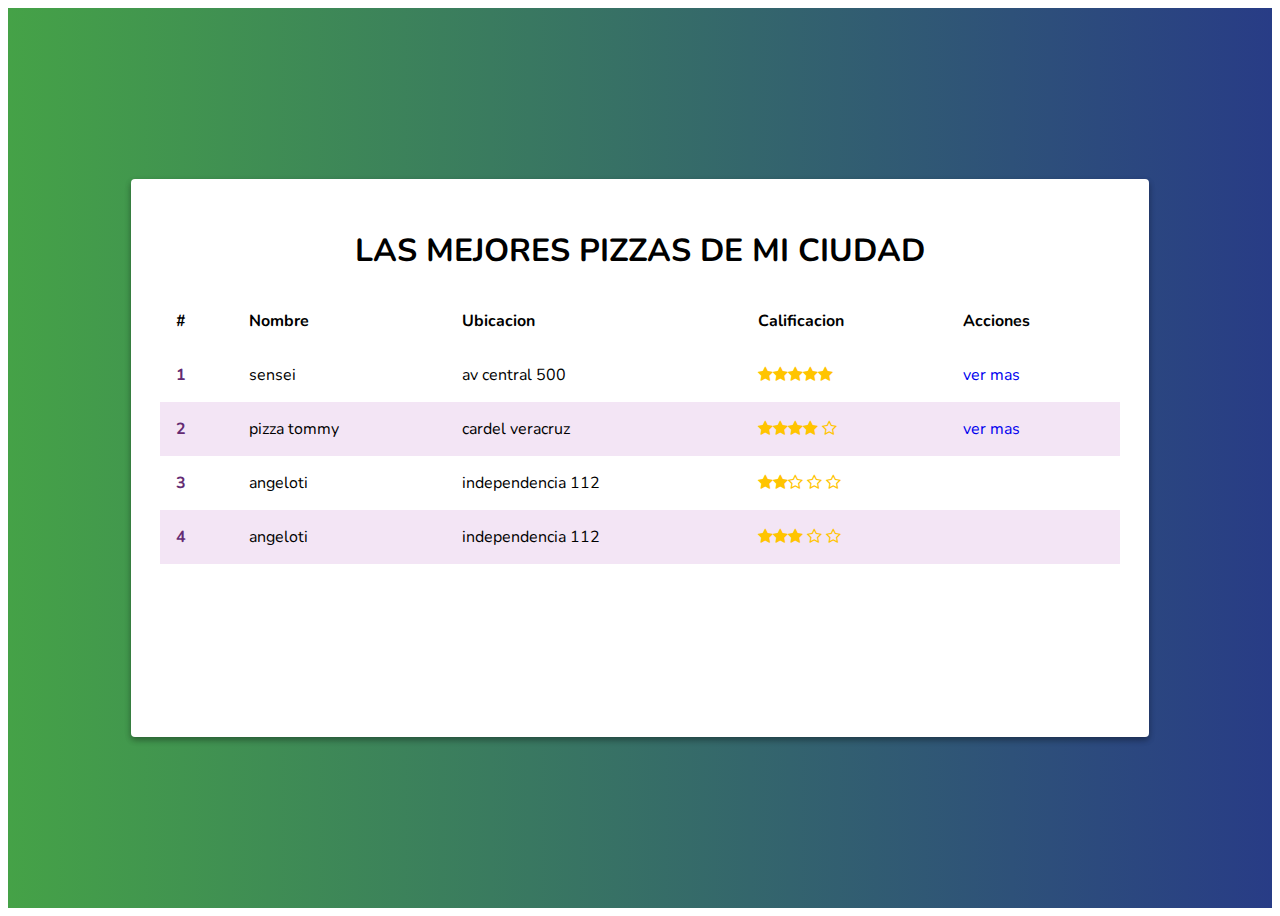
<file: index.html>
<!DOCTYPE html>
<html lang="en">
  <head>
    <meta charset="UTF-8" />
    <meta http-equiv="X-UA-Compatible" content="IE=edge" />
    <meta name="viewport" content="width=device-width, initial-scale=1.0" />
    <title>Las mejores pizzas de mi ciudad</title>
    <link rel="preconnect" href="https://fonts.gstatic.com" />
    <link
      href="https://fonts.googleapis.com/css2?family=Nunito:wght@300;400;700&display=swap"
      rel="stylesheet"
    />
    <link
      rel="stylesheet"
      href="https://necolas.github.io/normalize.css/8.0.1/normalize.css"
    />
    <link rel="stylesheet" href="./font-awesome/css/font-awesome.min.css" />
    <link rel="stylesheet" href="./assets/css/main.css" />
    <link
      rel="stylesheet"
      href="https://cdnjs.cloudflare.com/ajax/libs/animate.css/4.1.1/animate.min.css"
    />
  </head>
  <body>
    <div class="container">
      <div class="content animate__animated animate__fadeInDownBig">
        <header>
          <h1 class="title">Las mejores pizzas de mi ciudad</h1>
        </header>
        <table class="table">
          <thead>
            <th>#</th>
            <th>Nombre</th>
            <th>Ubicacion</th>
            <th>Calificacion</th>
            <th>Acciones</th>
          </thead>
          <tbody>
            <tr>
              <td>1</td>
              <td>sensei</td>
              <td>av central 500</td>
              <td>
                <i class="fa fa-star" aria-hidden="true"></i
                ><i class="fa fa-star" aria-hidden="true"></i
                ><i class="fa fa-star" aria-hidden="true"></i
                ><i class="fa fa-star" aria-hidden="true"></i
                ><i class="fa fa-star" aria-hidden="true"></i>
              </td>
              <td><a href="./restaurantes/sensei.html">ver mas</a></td>
            </tr>
            <tr>
              <td>2</td>
              <td>pizza tommy</td>
              <td>cardel veracruz</td>
              <td>
                <i class="fa fa-star" aria-hidden="true"></i
                ><i class="fa fa-star" aria-hidden="true"></i
                ><i class="fa fa-star" aria-hidden="true"></i
                ><i class="fa fa-star" aria-hidden="true"></i>
                <i class="fa fa-star-o" aria-hidden="true"></i>
              </td>
              <td><a href="./restaurantes/sensei.html">ver mas</a></td>
            </tr>
            <tr>
              <td>3</td>
              <td>angeloti</td>
              <td>independencia 112</td>
              <td>
                <i class="fa fa-star" aria-hidden="true"></i
                ><i class="fa fa-star" aria-hidden="true"></i
                ><i class="fa fa-star-o" aria-hidden="true"></i>
                <i class="fa fa-star-o" aria-hidden="true"></i>
                <i class="fa fa-star-o" aria-hidden="true"></i>
              </td>
              <td></td>
            </tr>
            <tr>
              <td>4</td>
              <td>angeloti</td>
              <td>independencia 112</td>
              <td>
                <i class="fa fa-star" aria-hidden="true"></i
                ><i class="fa fa-star" aria-hidden="true"></i
                ><i class="fa fa-star" aria-hidden="true"></i>
                <i class="fa fa-star-o" aria-hidden="true"></i>
                <i class="fa fa-star-o" aria-hidden="true"></i>
              </td>
              <td></td>
            </tr>
          </tbody>
        </table>
      </div>
    </div>
    <script src="./javascript/main.js"></script>
  </body>
</html>
</file>
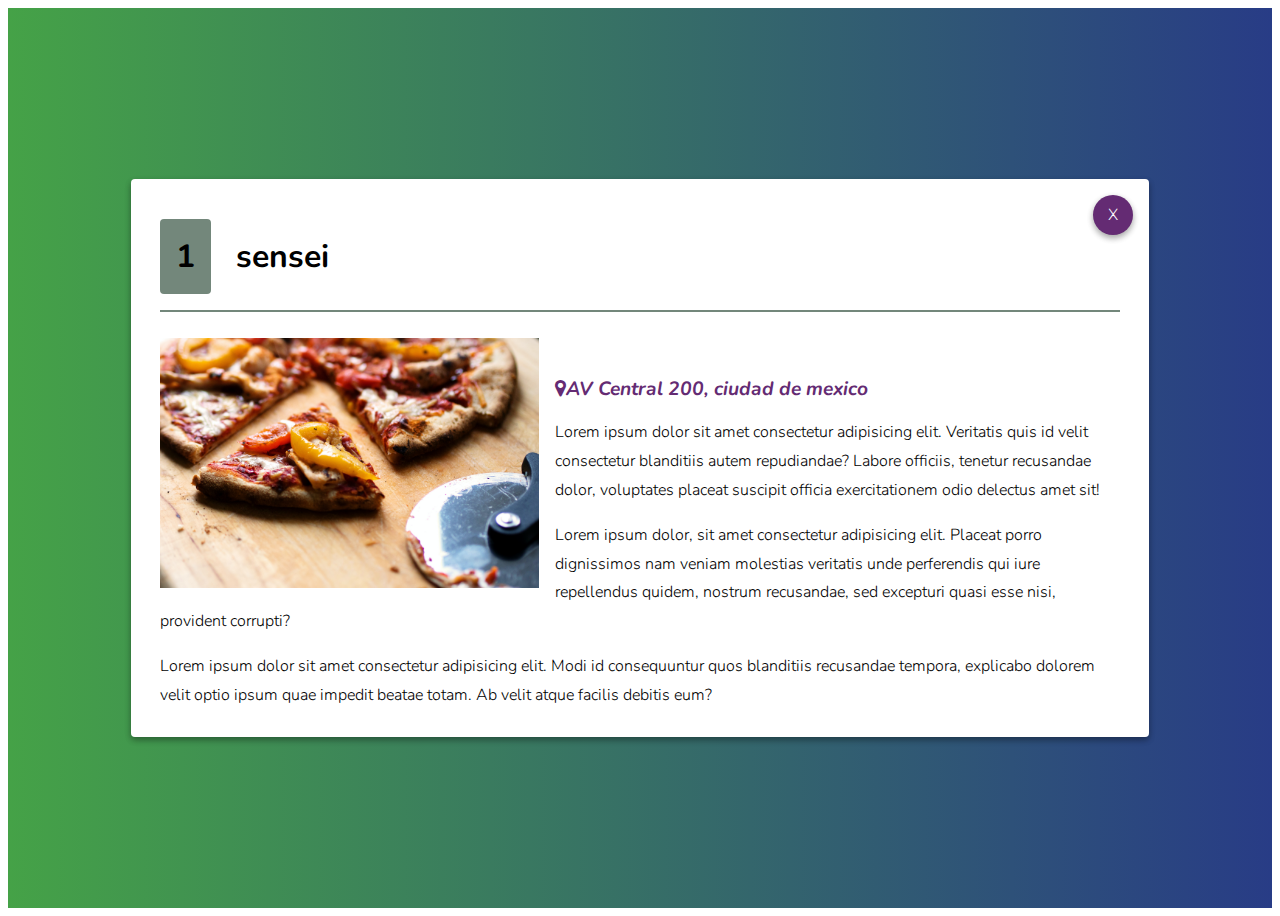
<file: restaurantes/sensei.html>
<!DOCTYPE html>
<html lang="en">
  <head>
    <meta charset="UTF-8" />
    <meta http-equiv="X-UA-Compatible" content="IE=edge" />
    <meta name="viewport" content="width=device-width, initial-scale=1.0" />
    <title>Las mejores pizzas de mi ciudad</title>
    <link rel="preconnect" href="https://fonts.gstatic.com" />
    <link
      href="https://fonts.googleapis.com/css2?family=Nunito:wght@300;400;700&display=swap"
      rel="stylesheet"
    />
    <link
      rel="stylesheet"
      href="https://necolas.github.io/normalize.css/8.0.1/normalize.css"
    />
    <link rel="stylesheet" href="../font-awesome/css/font-awesome.min.css" />
    <link rel="stylesheet" href="../assets/css/main.css" />
    <link
      rel="stylesheet"
      href="https://cdnjs.cloudflare.com/ajax/libs/animate.css/4.1.1/animate.min.css"
    />
  </head>
  <body>
    <div class="container">
      <div class="content animate__animated animate__fadeInDownBig">
        <div class="actions">
          <a href="../" class="close"> <span>X</span></a>
        </div>
        <header>
          <h2 class="title-item">
            <span class="position">1</span>
            sensei
          </h2>
        </header>
        <section>
          <img
            src="../assets/images/sensei.jpg"
            class="main-images"
            alt="imagen pizza"
          />
          <div class="text">
            <address class="address">
              <i class="fa fa-map-marker" aria-hidden="true"></i>AV Central 200,
              ciudad de mexico
            </address>
            <p class="paragraph">
              Lorem ipsum dolor sit amet consectetur adipisicing elit. Veritatis
              quis id velit consectetur blanditiis autem repudiandae? Labore
              officiis, tenetur recusandae dolor, voluptates placeat suscipit
              officia exercitationem odio delectus amet sit!
            </p>
            <p class="paragraph">
              Lorem ipsum dolor, sit amet consectetur adipisicing elit. Placeat
              porro dignissimos nam veniam molestias veritatis unde perferendis
              qui iure repellendus quidem, nostrum recusandae, sed excepturi
              quasi esse nisi, provident corrupti?
            </p>
            <p class="paragraph">
              Lorem ipsum dolor sit amet consectetur adipisicing elit. Modi id
              consequuntur quos blanditiis recusandae tempora, explicabo dolorem
              velit optio ipsum quae impedit beatae totam. Ab velit atque
              facilis debitis eum?
            </p>
          </div>
        </section>
      </div>
    </div>
    <script src="../javascript/main.js"></script>
  </body>
</html>
</file>
<file: assets/css/main.css>
/*
Rosa: #C6426E
Morado: #642B73
Negro: #999
Gris: #f5f5f5
Rosa: d500f9
*/

html {
  font-family: "Nunito", sans-serif;
}
a {
  text-decoration: none;
}
img {
  max-width: 100%;
}
a:hover {
  opacity: 0.6;
}
.title {
  text-transform: uppercase;
  text-align: center;
}

.container {
  background: #283c86; /* fondo de reapaldo */
  background: -webkit-linear-gradient(to right, #45a247, #283c86);
  background: linear-gradient(to right, #45a247, #283c86);
  height: 100vh;
  display: flex;
  align-items: center;
  justify-content: center;
}

.content {
  max-width: 960px;
  width: 100%;
  height: 80%;
  background-color: white;
  box-shadow: 0 3px 6px rgba(0, 0, 0, 0.16), 0 3px 6px rgba(0, 0, 0, 0.23);
  border-radius: 4px;
  position: relative;

  overflow: scroll;
}
.content {
  padding: 1em;
}
td {
  display: block;
  width: 100%;
}
td:nth-of-type(1) {
  font-size: 1.5em;
  font-weight: bold;
  color: #642b73;
}
th {
  display: none;
}
.actions {
  position: absolute;
  top: 1em;
  right: 1em;
}
.close {
  height: 40px;
  width: 40px;
  color: white;
  border-radius: 50px;
  background-color: #642b73;
  display: inline-block;
  box-shadow: 0 3px 6px rgba(0, 0, 0, 0.16), 0 3px 6px rgba(0, 0, 0, 0.23);
  font-weight: 300;
  cursor: pointer;
  display: flex;
  align-items: center;
  justify-content: center;
}
.paragraph {
  line-height: 1.8em;
  font-weight: 300;
  color: d500f9;
}
.fa-star,
.fa-star-o {
  color: #ffc400;
}

.table {
  width: 100%;
  border-spacing: 0;
}
.table td,
.table th {
  padding: 1em;
  text-align: left;
}
.table tr:nth-child(even) {
  background-color: #f3e5f5;
}

.title-item {
  font-size: 2em;
  border-bottom: solid 2px #73877b;
  padding-bottom: 1em;
}
.address {
  font-weight: bold;
  color: #642b73;
  font-size: 1.2em;
  margin-top: 2em;
  display: inline-block;
}
.main-images {
  float: left;
  margin-right: 1em;
  height: 250px;
}
.position {
  background-color: #73877b;
  padding: 0.5em;
  border-radius: 4px;
  margin-right: 0.5em;
}

@media (min-width: 900px) {
  th {
    display: table-cell;
  }
  td {
    width: auto;
    display: table-cell;
  }
  td:nth-of-type(1) {
    font-size: 1em;
  }
  .content {
    padding: 1.8em;
  }
}
@media (min-height: 550px) {
  .content {
    height: 500px;
  }
}
</file>
